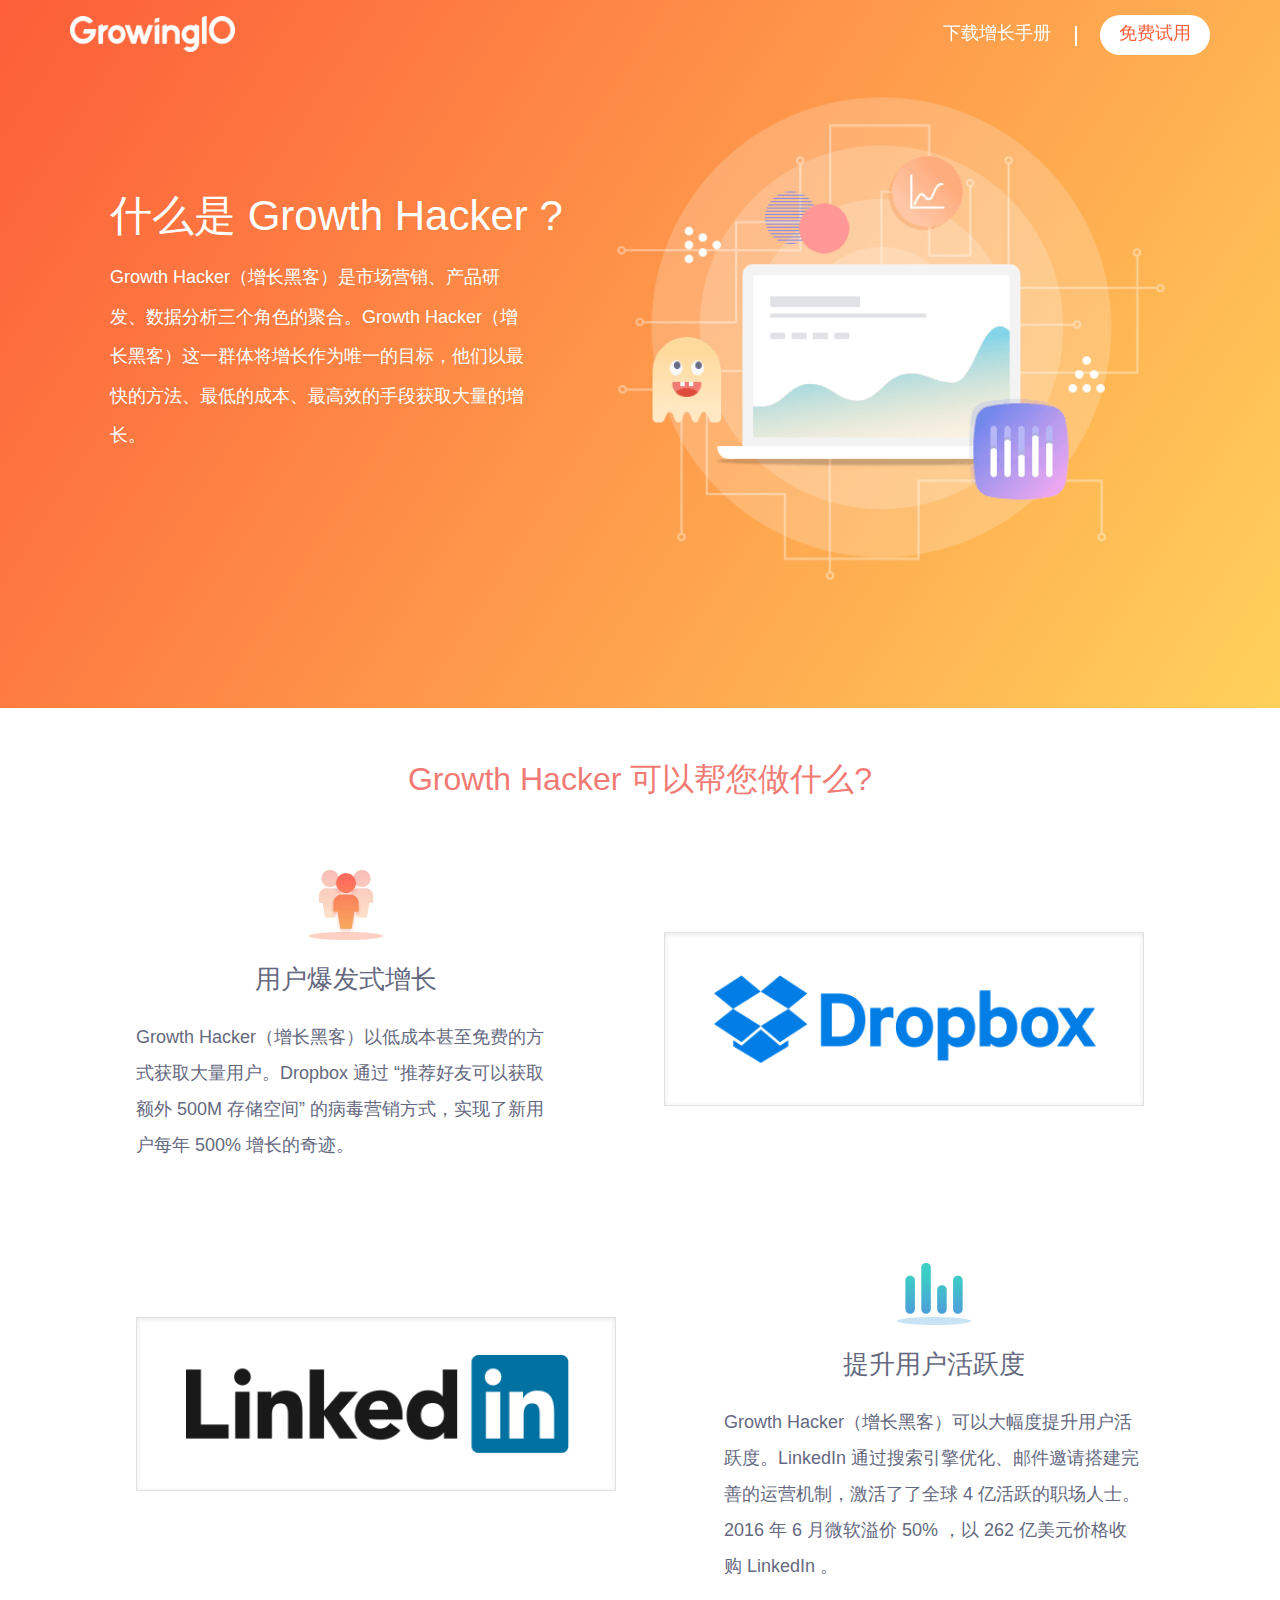
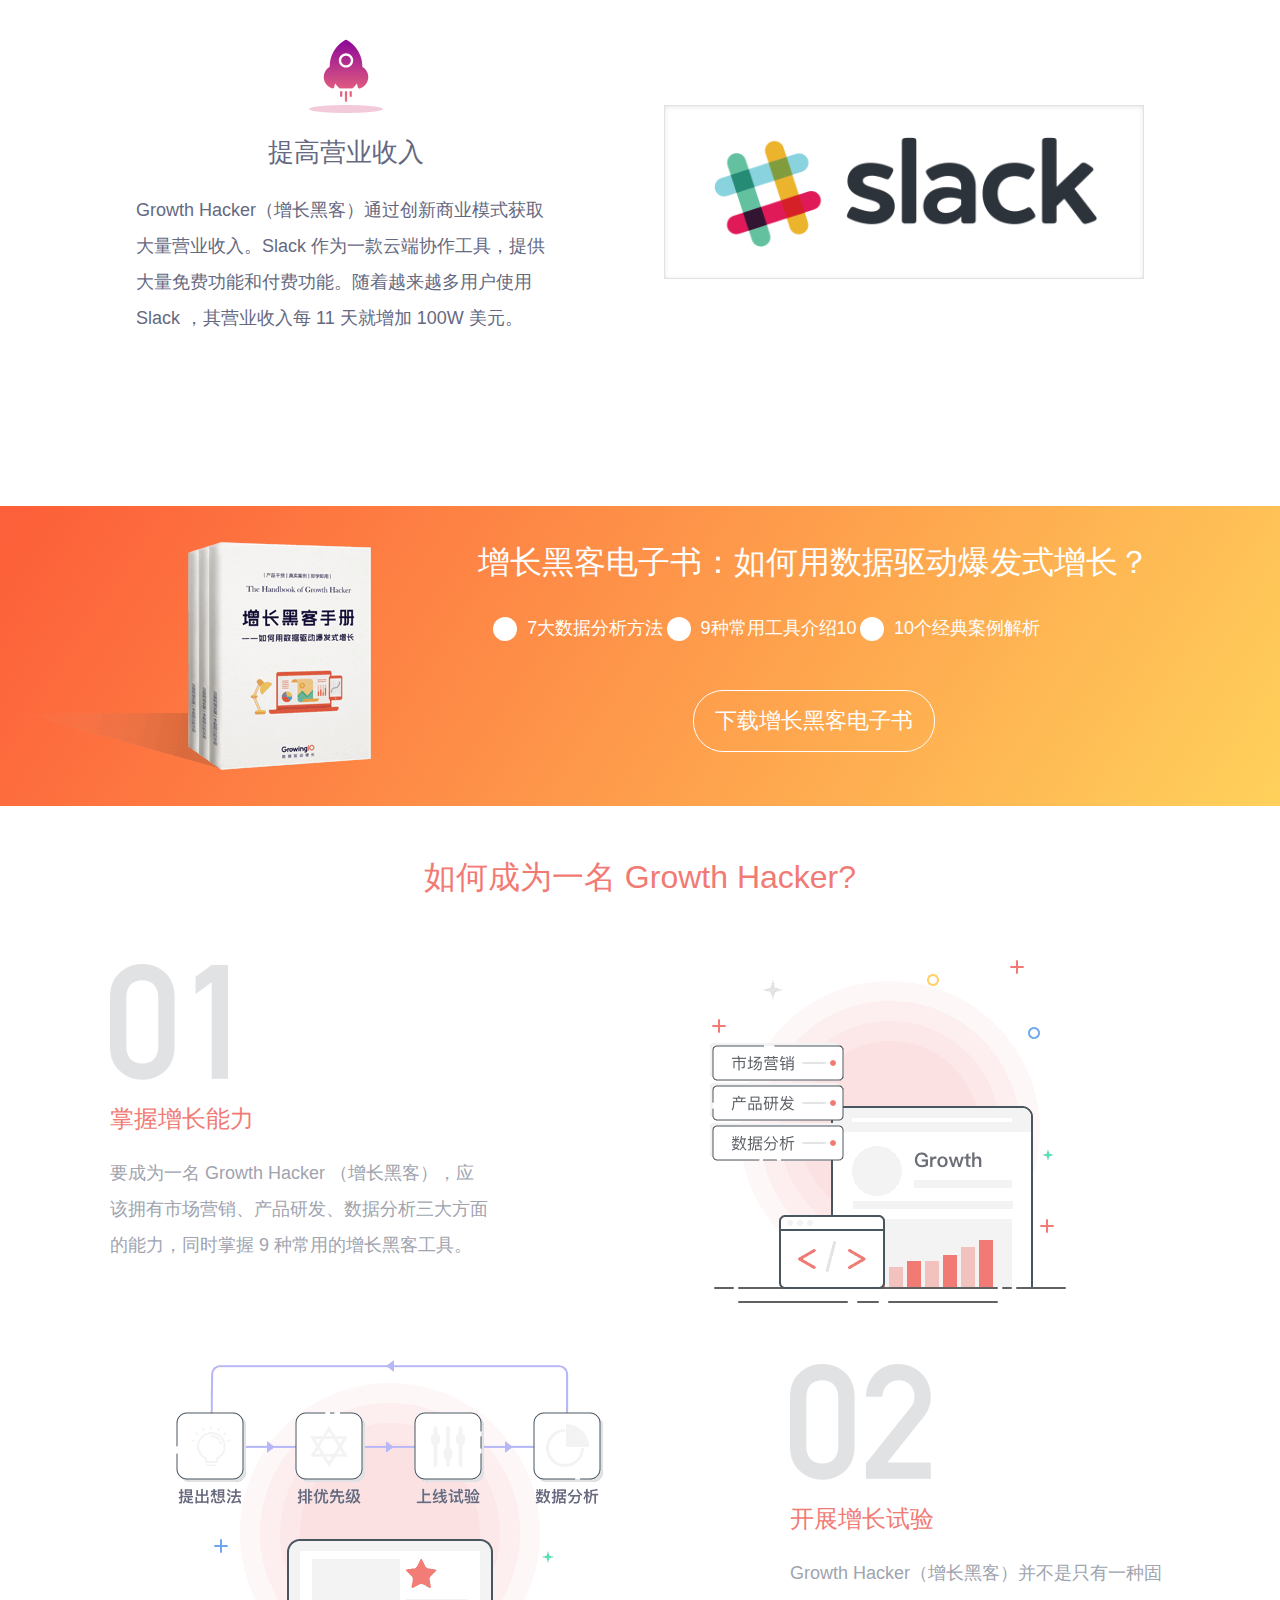
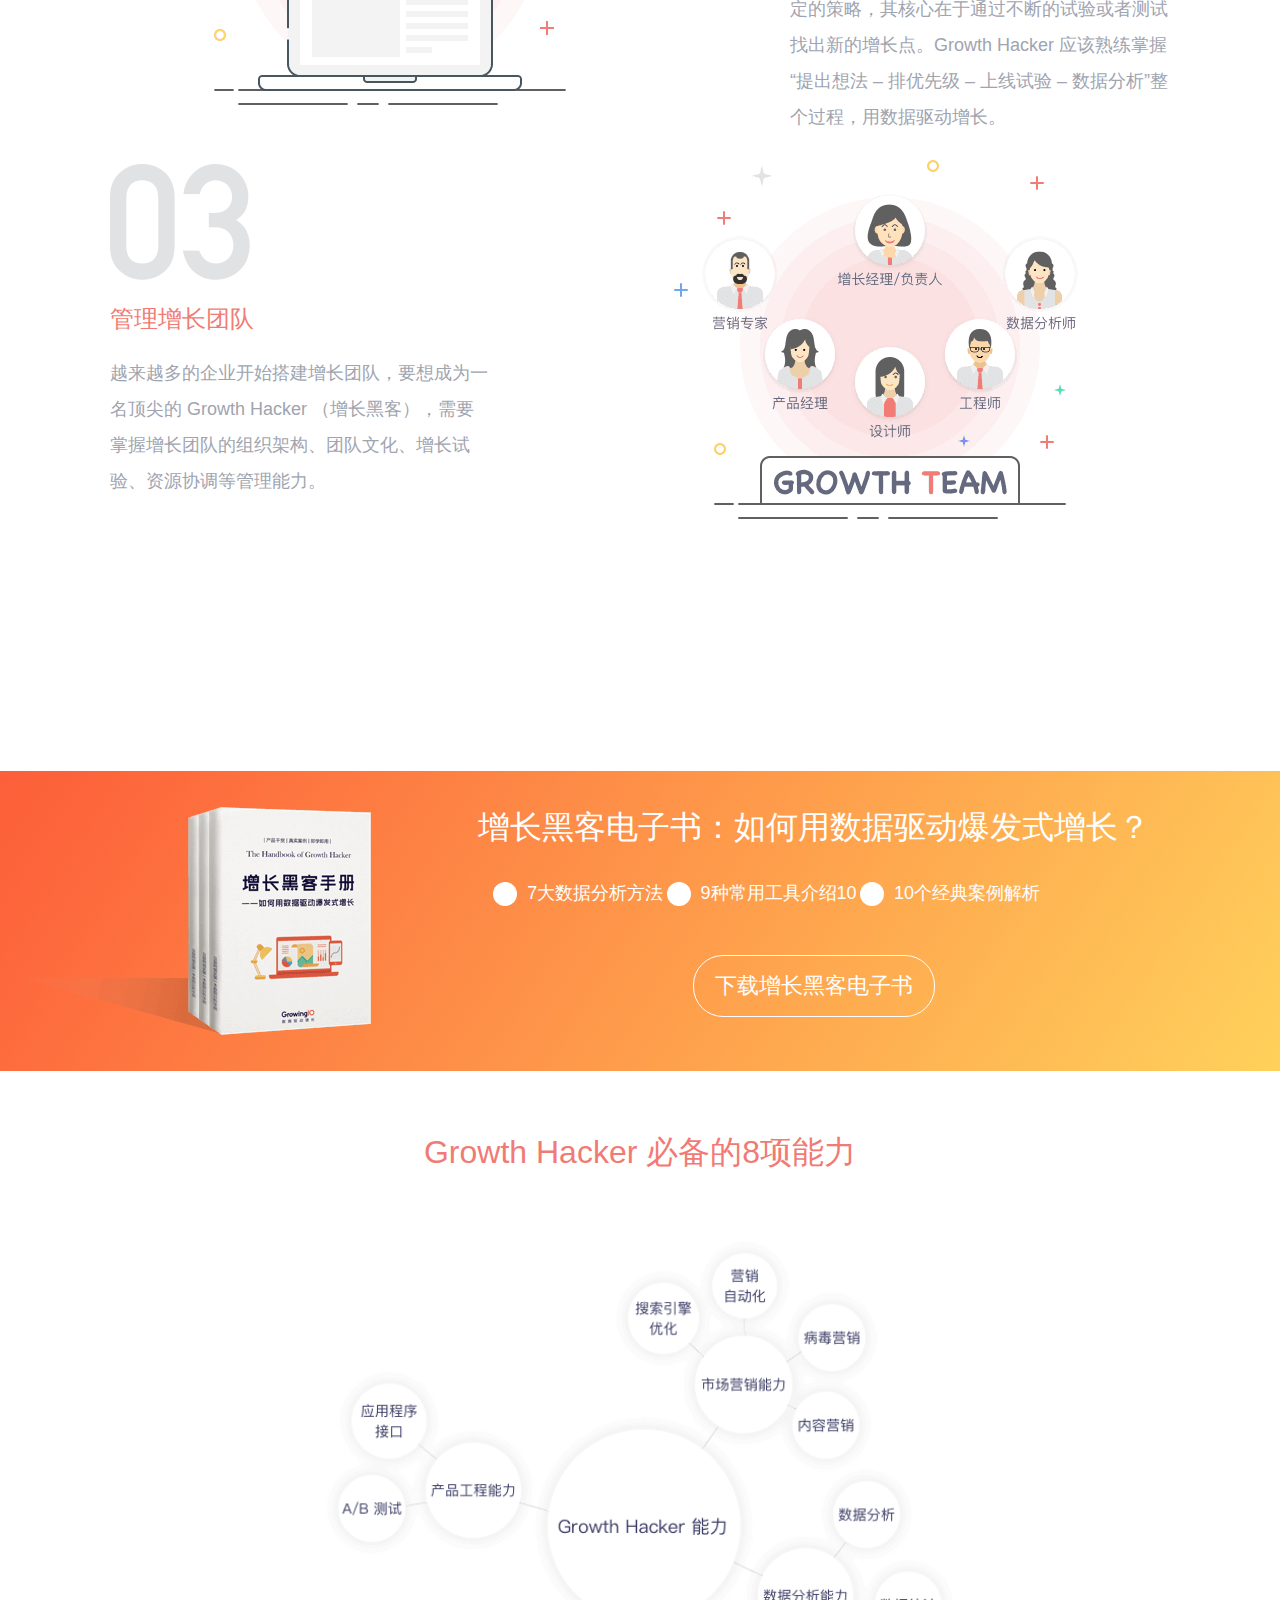
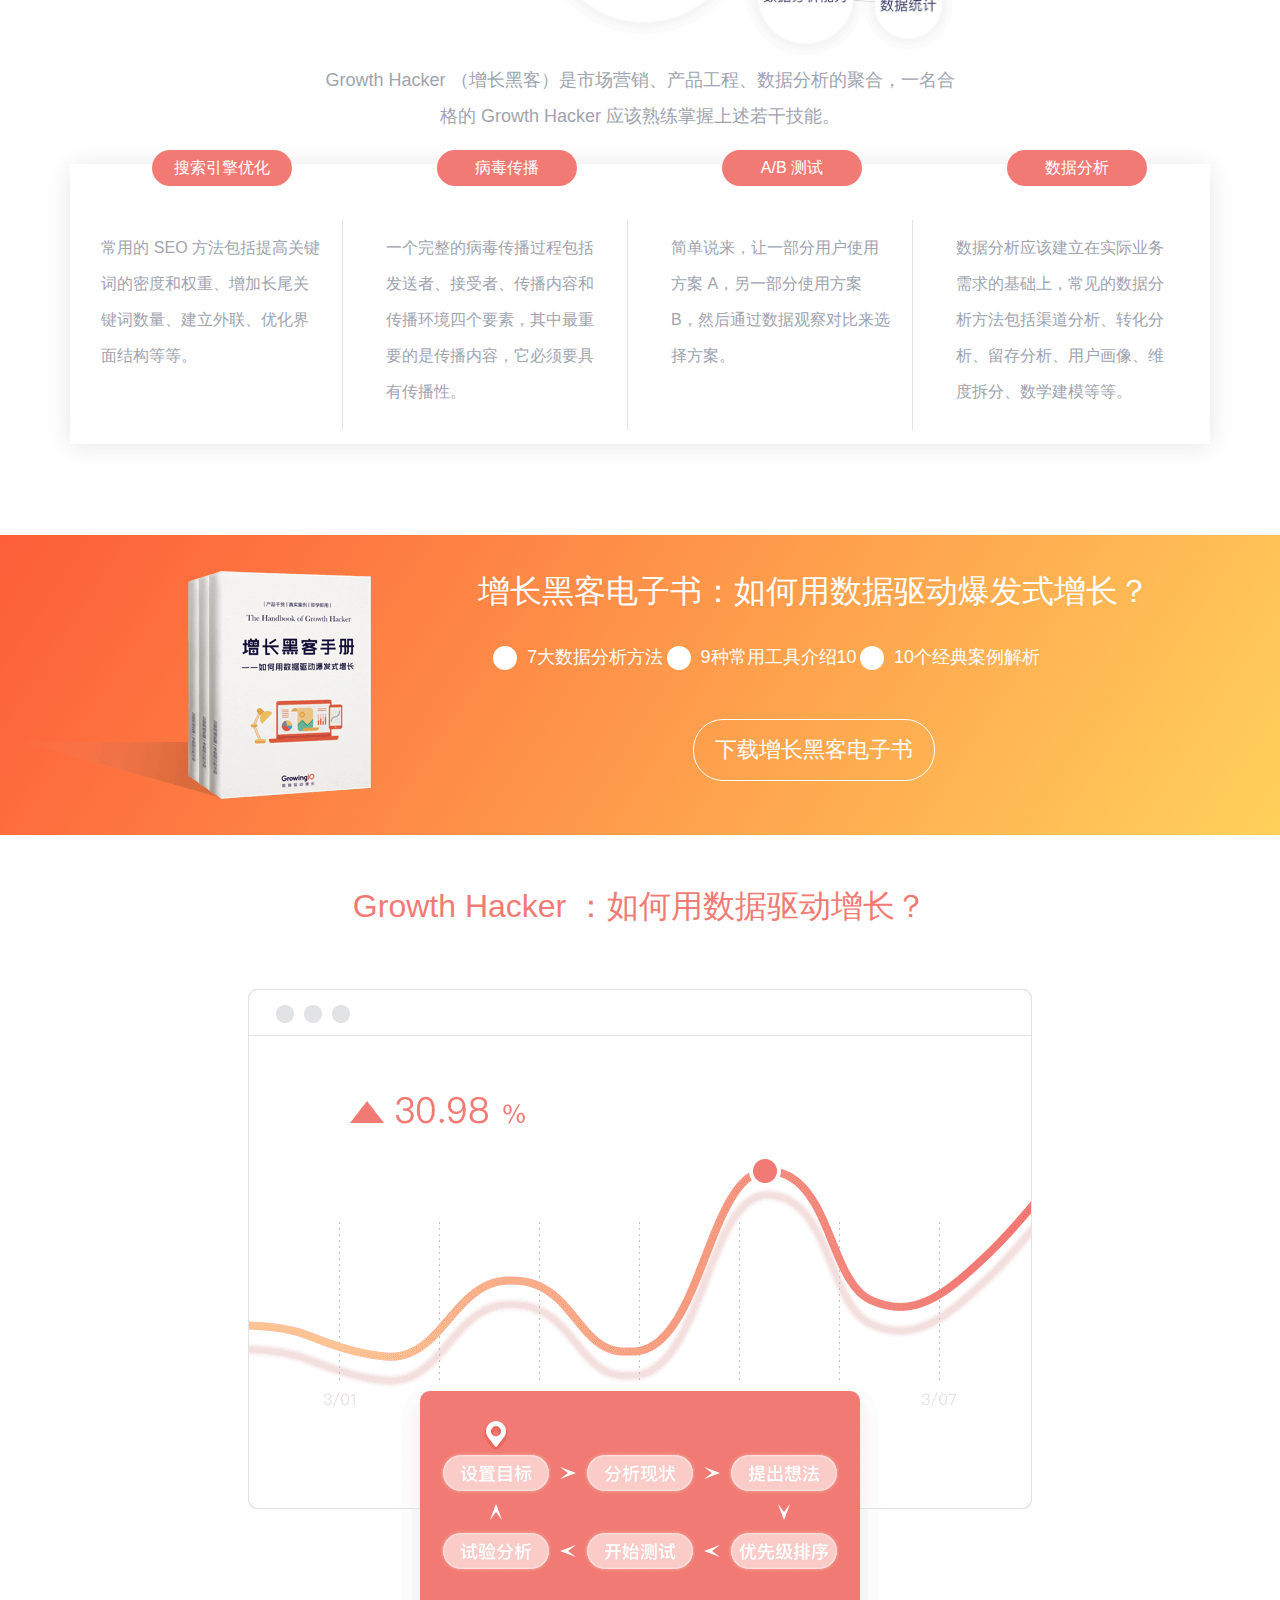
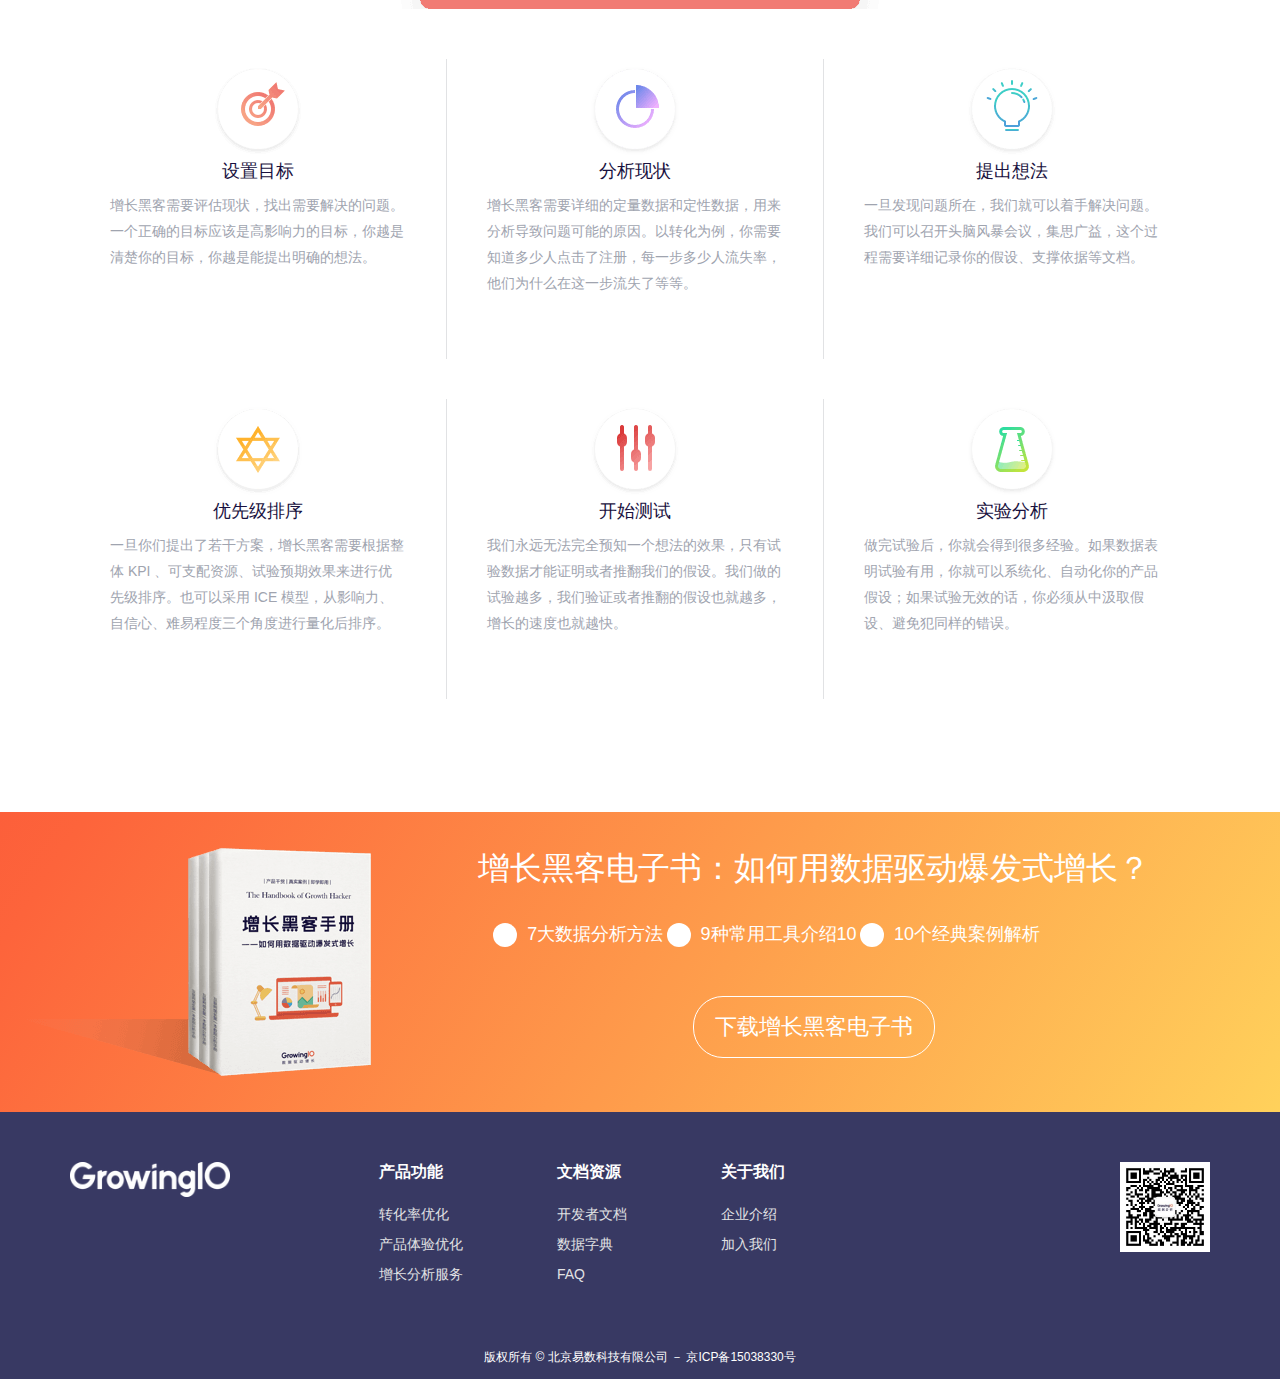
<file: Index.html>
<!DOCTYPE html>
<html>
<head>
	<title>什么是 Growth Hacker?</title>
	<link rel="stylesheet" type="text/css" href="css/Index.css">
	<link rel="shortcut icon" href="images/ab6cf9a60362c74acf9c252fa35ea7cc-favicon.ico">
	<meta name="viewport" content="width=device-width, initial-scale=1.0">
	<script type="text/javascript" src="js/jquery-3.2.1.min.js"></script>
	<script type="text/javascript" src="js/Index.js"></script>
</head>
<body>
	<!--导航栏-->
	<div class="nav">
		<div class="nav_container">
			<a href="#" class="nav_right"></a>
			<a id="nav_icon">
				<div class="nav_icon">
					<span></span>
					<span></span>
					<span></span>
				</div>
			</a>
			<div id="nav_left" class="nav_left">
				<a id="nav_download" href="#" class="nav_download">下载增长手册</a>
				<span></span>
				<a id="nav_free" href="#" class="nav_free">免费试用</a>
			</div>
		</div>
	</div>
	<!--banner-->
	<div class="banner">
		<!--banner正文部分-->
		<div class="banner_content">
			<div class="banner_word">
				<h3>什么是 Growth Hacker ?</h3>
				<p>Growth Hacker（增长黑客）是市场营销、产品研发、数据分析三个角色的聚合。Growth Hacker（增长黑客）这一群体将增长作为唯一的目标，他们以最快的方法、最低的成本、最高效的手段获取大量的增长。</p>
			</div>
			<img src="images/gh-header-bgi.png">
		</div>
	</div>
	<!--正文-->
	<div class="main_container">
		<!--Growth Hacker 可以帮您做什么?-->
		<div class="main">
			<h3>Growth Hacker 可以帮您做什么?</h3>
			<div class="main_content clearfix">
				<div class="main_word">
					<img src="images/gh-feature-1-growth.png">
					<h4>用户爆发式增长</h4>
					<p>Growth Hacker（增长黑客）以低成本甚至免费的方式获取大量用户。Dropbox 通过 “推荐好友可以获取额外 500M 存储空间” 的病毒营销方式，实现了新用户每年 500% 增长的奇迹。</p>
				</div>
				<div class="main_img_right">
					<span></span>
					<img src="images/gh-companyImg-1-Dropbox.png">
				</div>
			</div>
			<div class="main_content clearfix">
				<div class="main_word">
					<img src="images/gh-feature-2-activity.png">
					<h4>提升用户活跃度</h4>
					<p>Growth Hacker（增长黑客）可以大幅度提升用户活跃度。LinkedIn 通过搜索引擎优化、邮件邀请搭建完善的运营机制，激活了了全球 4 亿活跃的职场人士。2016 年 6 月微软溢价 50% ，以 262 亿美元价格收购 LinkedIn 。</p>
				</div>
				<div class="main_img_right main_img_left">
					<span></span>
					<img src="images/gh-companyImg-2-Linkedin.png">
				</div>
			</div>
			<div class="main_content clearfix">
				<div class="main_word">
					<img src="images/gh-feature-3-income.png">
					<h4>提高营业收入</h4>
					<p>Growth Hacker（增长黑客）通过创新商业模式获取大量营业收入。Slack 作为一款云端协作工具，提供大量免费功能和付费功能。随着越来越多用户使用 Slack ，其营业收入每 11 天就增加 100W 美元。</p>
				</div>
				<div class="main_img_right">
					<span></span>
					<img src="images/gh-companyImg-3-Slack.png">
				</div>
			</div>
		</div>
		<!--增长黑客电子书-->
		<div class="microBanner">
			<div class="microBanner_container">
				<img src="images/handbook.png">
				<div>
					<h3>增长黑客电子书：如何用数据驱动爆发式增长？</h3>
					<div>
						<span class="microBanner_container_span"><span></span><p>7大数据分析方法</p></span>
						<span class="microBanner_container_span"><span></span><p>9种常用工具介绍10</p></span>
						<span class="microBanner_container_span"><span></span><p>10个经典案例解析</p></span>
					</div>
					<a href="#">下载增长黑客电子书</a>
				</div>
			</div>
		</div>
		<!--如何成为一名 Growth Hacker?-->
		<div class="next">
			<div class="next_introduce clearfix">
				<h3>如何成为一名 Growth Hacker?</h3>
				<div class="next_content_container">
					<img class="next_introduce_img" src="images/gh-growth-1-growthAbility.png">
					<div class="next_content_left">
						<img src="images/01.png">
						<h4>掌握增长能力</h4>
						<p>要成为一名 Growth Hacker （增长黑客），应该拥有市场营销、产品研发、数据分析三大方面的能力，同时掌握 9 种常用的增长黑客工具。</p>
					</div>
				</div>
				<div class="next_content_container">
					<img class="next_introduce_img next_content_right" src="images/gh-growth-2-growthTest.png">
					<div class="next_content_left next_content_right_div">
						<img src="images/02.png">
						<h4>开展增长试验</h4>
						<p>Growth Hacker（增长黑客）并不是只有一种固定的策略，其核心在于通过不断的试验或者测试找出新的增长点。Growth Hacker 应该熟练掌握“提出想法 – 排优先级 – 上线试验 – 数据分析”整个过程，用数据驱动增长。</p>
					</div>
				</div>
				<div class="next_content_container">
					<img class="next_introduce_img" src="images/gh-growth-3-growthTeam.png">
					<div class="next_content_left">
						<img class="next_introduce_img" src="images/03.png">
						<h4>管理增长团队</h4>
						<p>越来越多的企业开始搭建增长团队，要想成为一名顶尖的 Growth Hacker （增长黑客），需要掌握增长团队的组织架构、团队文化、增长试验、资源协调等管理能力。</p>
					</div>
				</div>
			</div>
		</div>
		<!--增长黑客电子书-->
		<div class="microBanner">
			<div class="microBanner_container">
				<img src="images/handbook.png">
				<div>
					<h3>增长黑客电子书：如何用数据驱动爆发式增长？</h3>
					<div>
						<span class="microBanner_container_span"><span></span><p>7大数据分析方法</p></span>
						<span class="microBanner_container_span"><span></span><p>9种常用工具介绍10</p></span>
						<span class="microBanner_container_span"><span></span><p>10个经典案例解析</p></span>
					</div>
					<a href="#">下载增长黑客电子书</a>
				</div>
			</div>
		</div>
		<!--Growth Hacker 必备的8项能力-->
		<div class="third">
			<div class="third_container clearfix">
				<h3>Growth Hacker 必备的8项能力</h3>
				<img src="images/gh-ability-banner.png">
				<h6>Growth Hacker （增长黑客）是市场营销、产品工程、数据分析的聚合，一名合格的 Growth Hacker 应该熟练掌握上述若干技能。</h6>
				<div class="third_list">
					<div class="third_item">
						<div>
							<span>搜索引擎优化</span>
							<p class="third_item_border">
								常用的 SEO 方法包括提高关键词的密度和权重、增加长尾关键词数量、建立外联、优化界面结构等等。
							</p>
						</div>
					</div>
					<div class="third_item">
						<div>
							<span>病毒传播</span>
							<p class="third_item_border">
								一个完整的病毒传播过程包括发送者、接受者、传播内容和传播环境四个要素，其中最重要的是传播内容，它必须要具有传播性。
							</p>
						</div>
					</div>
					<div class="third_item">
						<div>
							<span>A/B 测试</span>
							<p class="third_item_border">
								简单说来，让一部分用户使用方案 A，另一部分使用方案 B，然后通过数据观察对比来选择方案。
							</p>
						</div>
					</div>
					<div class="third_item">
						<div>
							<span>数据分析</span>
							<p>
								数据分析应该建立在实际业务需求的基础上，常见的数据分析方法包括渠道分析、转化分析、留存分析、用户画像、维度拆分、数学建模等等。
							</p>
						</div>
					</div>
				</div>
			</div>
		</div>
		<!--增长黑客电子书-->
		<div class="microBanner">
			<div class="microBanner_container">
				<img src="images/handbook.png">
				<div>
					<h3>增长黑客电子书：如何用数据驱动爆发式增长？</h3>
					<div>
						<span class="microBanner_container_span"><span></span><p>7大数据分析方法</p></span>
						<span class="microBanner_container_span"><span></span><p>9种常用工具介绍10</p></span>
						<span class="microBanner_container_span"><span></span><p>10个经典案例解析</p></span>
					</div>
					<a href="#">下载增长黑客电子书</a>
				</div>
			</div>
		</div>
		<!--Growth Hacker ：如何用数据驱动增长？-->
		<div class="forth">
			<div class="forth_container clearfix">
				<h3>Growth Hacker ：如何用数据驱动增长？</h3>
				<img src="images/gh-todo-banner.png">
				<div class="forth_content">	
					<div class="forth_item">
						<img src="images/gh-todo-icon-1.png">
						<h6>设置目标</h6>
						<p>增长黑客需要评估现状，找出需要解决的问题。一个正确的目标应该是高影响力的目标，你越是清楚你的目标，你越是能提出明确的想法。</p>
					</div>
					<div class="forth_item">
						<img src="images/gh-todo-icon-2.png">
						<h6>分析现状</h6>
						<p>增长黑客需要详细的定量数据和定性数据，用来分析导致问题可能的原因。以转化为例，你需要知道多少人点击了注册，每一步多少人流失率，他们为什么在这一步流失了等等。</p>
					</div>
					<div class="forth_item forth_item_none">
						<img src="images/gh-todo-icon-3.png">
						<h6>提出想法</h6>
						<p>一旦发现问题所在，我们就可以着手解决问题。我们可以召开头脑风暴会议，集思广益，这个过程需要详细记录你的假设、支撑依据等文档。</p>
					</div>
					<div class="forth_item">
						<img src="images/gh-todo-icon-4.png">
						<h6>优先级排序</h6>
						<p>一旦你们提出了若干方案，增长黑客需要根据整体 KPI 、可支配资源、试验预期效果来进行优先级排序。也可以采用 ICE 模型，从影响力、自信心、难易程度三个角度进行量化后排序。</p>	
					</div>
					<div class="forth_item">
						<img src="images/gh-todo-icon-5.png">
						<h6>开始测试</h6>
						<p>我们永远无法完全预知一个想法的效果，只有试验数据才能证明或者推翻我们的假设。我们做的试验越多，我们验证或者推翻的假设也就越多，增长的速度也就越快。</p>
					</div>
					<div class="forth_item forth_item_none">
						<img src="images/gh-todo-icon-6.png">
						<h6>实验分析</h6>
						<p>做完试验后，你就会得到很多经验。如果数据表明试验有用，你就可以系统化、自动化你的产品假设；如果试验无效的话，你必须从中汲取假设、避免犯同样的错误。</p>
					</div>
				</div>
			</div>
		</div>
		<!--增长黑客电子书-->
		<div class="microBanner">
			<div class="microBanner_container">
				<img src="images/handbook.png">
				<div>
					<h3>增长黑客电子书：如何用数据驱动爆发式增长？</h3>
					<div>
						<span class="microBanner_container_span"><span></span><p>7大数据分析方法</p></span>
						<span class="microBanner_container_span"><span></span><p>9种常用工具介绍10</p></span>
						<span class="microBanner_container_span"><span></span><p>10个经典案例解析</p></span>
					</div>
					<a href="#">下载增长黑客电子书</a>
				</div>
			</div>
		</div>
	</div>
	<!--footer-->
	<div class="footer">
		<div class="footer_container clearfix">
			<div class="footer_img_left">
				<img src="images/rsz_180_gio-logo.png" alt="">
			</div>	
			<div class="footer_text clearfix">
					<div class="footer_container_list">
						<h3>产品功能</h3>
						<ul>
							<li class="footer_container_item">转化率优化</li>
							<li class="footer_container_item">产品体验优化</li>
							<li class="footer_container_item">增长分析服务</li>
						</ul>
					</div>
					<div class="footer_container_list">
						<h3>文档资源</h3>
						<ul>
							<li class="footer_container_item">开发者文档</li>
							<li class="footer_container_item">数据字典</li>
							<li class="footer_container_item">FAQ</li>
						</ul>
					</div>
					<div class="footer_container_list">
						<h3>关于我们</h3>
						<ul>
							<li class="footer_container_item">企业介绍</li>
							<li class="footer_container_item">加入我们</li>
						</ul>
					</div>
			</div>
			<div class="footer_img_right">
				<img src="images/qr-code.jpg" alt="" class="footer_img_right">
			</div>
		</div>
		<p>版权所有 © 北京易数科技有限公司  －  京ICP备15038330号</p>
	</div>
</body>
</html>
</file>
<file: css/Index.css>
body,ol,ul,h1,h2,h3,h4,h5,h6,p,th,td,dl,dd,form,fieldset,legend,input,textarea,select{margin:0;padding:0} 
body{font:12px'Microsoft Yahei',"Arial Narrow",HELVETICA;background:#fff;-webkit-text-size-adjust:100%;} 
a{color:#2d374b;text-decoration:none} 
a:hover{color:#cd0200;text-decoration:underline} 
em{font-style:normal} 
li{list-style:none} 
img{border:0;} 
table{border-collapse:collapse;border-spacing:0} 
p{word-wrap:break-word}

.clearfix:after {content: "."; display: block; height:0; clear:both; visibility: hidden;}
.clearfix { *zoom:1; }

.banner{
   	height: 640px;
	width: 100%;
	padding-top: 68px;
	background-image: linear-gradient(123deg, #fc5f3a, #fd643b 6%, #ffd15b);
    background-repeat: no-repeat;
}

/*导航栏 */
.nav{
	width: 100%;
	position: fixed;
	z-index: 20;
}
.nav_container{
	display: block;
	height: 58px;
	width: 1140px;
	margin: 0 auto;
	padding: 5px 0;
}
.nav_right{
	display: inline-block;
	vertical-align: middle;
    width: 135px;
    height: 28px;
    
    padding:15px;
    background-color: rgba(0, 0, 0, 0);
	background-image: url(../images/rsz_180_gio-logo.png);
	background-repeat: no-repeat;
	background-size: 100%;
	background-position-y:center;
}
.nav_left{
	display: inline-block;
	float: right;
	padding-top: 5px;
	
}
.nav_download{
	display: inline-block;
    margin-top: 4px;
    padding: 0;
    height: 40px;
    line-height: 38px;
    text-decoration: none;
    font-size: 18px;
    color: #fff;
}
.nav_download:hover{
	color: #e1e2e4;
	text-decoration: none;
}
.nav_left span{
	display: inline-block;
	vertical-align: middle;
	height: 20px;
	width: 2px;
	margin:0 20px;
	background-color: #fff;
}
.nav_free{
	display: inline-block;
	text-align: center;
    line-height: 36px;
	height: 40px;
	width: 110px;
	border:2px;
	border-radius: 50px;
	margin-top: 4px;
	background-color: #fff;
	color: #fc5f3a;
	font-size: 18px;
}
.nav_free:hover{
	color: #dd4a3a;
	background :#fff;
	text-decoration: none;
}
.nav_icon{
	display: inline-block;
	float: right;
	width: 22px;
	height: 17px;
	padding: 9px 10px;
	margin: 8px 15px;
}
.nav_icon span{
    display: block;
    width: 22px;
	background-color: #fff;
    height: 3px;
    margin-top: 4px;
    border-radius: 1px;
}

/*banner正文部分 */
.banner_content{
	display: block;
	margin: 0 auto;
	width: 1060px;
	height: 515px;
	margin: 0 auto;
}
.banner_content img{
	display: inline-block;
    vertical-align: middle;
	width: 556px;
    height: auto;
    margin: -200px auto 0;
}
.banner_word{
	display: inline-block;
	
	width: 500px;
	margin-top: 70px;
}
.banner_word h3{
	width: 100%;
	height: 45px;
	margin-top: 50px;
	margin-bottom: 25px;
	text-align: left;
	font-size: 42px;
    font-weight: 500;
    color: #fff;
}
.banner_word p{
	height: 196px;
	width: 84%;
	margin-right: 80px;
	margin-bottom: 10px;
	font-size: 18px;
    line-height: 220%;
    color: #fff;
}

/*正文 */
.main{
	width: 100%;
	height: 1298px;
	margin: 0 auto;
	padding:50px 0;		
}
.main h3{
	font-size: 32px;
    margin-bottom: 60px;
    display: block;
    font-weight: normal;
    color: #f17b74;
    text-align: center;	
}
.main_content{
    width: 1008px;
    margin: 0 auto 60px;
}
.main_word{
	display: inline-block;
	width: 420px;
	height: 325px;
	
}
.main_word img{
	display: block;
	margin: 0 auto;
	width: 74px;
	height: 78px;
}
.main_word h4{
	display: block;
    margin-bottom: 20px;
    margin-top: 20px;
    line-height: 150%;
	font-size: 26px;
    font-weight: 500;
    color: #65697f;
    text-align: center;
}
.main_word p{
    margin-bottom: 15px;
    line-height: 200%;
    font-size: 18px;
    color: #65697f;
}
.main_img_right{
	display:table-cell;
	float: right;
	width: 478px;
	height: 172px;
	text-align: center;
	vertical-align: middle;
	border: 1px solid #e1e2e4;
    box-shadow: inset 0 1px 5px 0 rgba(0, 0, 0, 0.1);
	margin-top: 70px;
	margin-left: 108px;
}
.main_img_right span{
	display:inline-block;
    height:100%;
    vertical-align:middle
}
.main_img_right img{
	width: 80%;
	height: auto;
	vertical-align: middle;
}
.main_img_left{  /*第二个图片在左边 */
	float: left;
	margin-right: 108px;
	margin-left: 0;
}


/*增长黑客电子书 */
.microBanner{
	width: 100%;
	height: 270px;
	padding: 15px 0;
    background-color: #c5f3a9;
    background-image: linear-gradient(123deg, #fc5f3a, #fd643b 6%, #ffd15b);
}
.microBanner_container{
	width: 1240px;
	height: 230px;
	margin: 20px auto;

}
.microBanner_container img{
	display: inline-block;
}
.microBanner_container div{
	display: inline-block;
	float: right;
    margin-right: 110px;
}
.microBanner_container h3{
	text-align: center;
    margin-bottom: 30px;
    font-size: 32px;
    font-weight: 500;
    color: #ffffff;
}
.microBanner_container_span{
	display: inline-block;
    height: 24px;
    margin-left: 0;
    font-size: 18px;
    line-height: 24px;
}
.microBanner_container span p{
	display: inline-block;
	font-size: 18px;
    line-height: 24px;
    vertical-align: middle;
    color: #fff;
}
.microBanner_container span span{
	display: inline-block;
    vertical-align: middle;
    width: 24px;
    height: 24px;
    margin-top: 1px;
    margin-right: 10px;
    border-radius: 12px;
    background: #fff;
}

.microBanner_container a{
	display: block;
	width: 240px;
    height: 60px;
    margin: 0 auto;
    margin-top: 105px;
    text-align: center;
    line-height: 60px;
    font-size: 22px;
    font-weight: normal;
    color: #fff;
    border-radius: 30px;
    border: 1px solid #ffffff;
}
.microBanner_container a:hover{
	background: #fff;
	color: #fc5f3a;
	text-decoration: none;
}
/*如何成为一名 Growth Hacker? */
.next{
	width: 100%;
	padding: 50 15px;	
}
.next_introduce{
	width: 1060px;
	height: 1465px;
	margin: 50px auto;
}
.next_introduce h3{
	font-size: 32px;
    margin-bottom: 60px;
    display: block;
    color: #f17b74;
    font-weight: normal;
    text-align: center;	
}
.next_introduce_img{
	display: inline-block;
    float: right;
	height: 400px;
}
.next_content_container{
	display: block;
	margin: 0 auto;
	margin-bottom: 80px;

}
.next_content_left{
	display: inline-block;
	float: left;

}
.next_content_left img{
	float: none;
	width: 180px;
	height: auto;
	margin-left: 0;
    margin-bottom: 20px;

}
.next_content_left h4{
	font-size: 24px;
    margin-bottom: 20px;
    font-weight: 500;
    color: #f17b74;
}
.next_content_left p{
    width: 380px;
    font-size: 18px;
    line-height: 200%;
    color: #a0a4af
}
.next_content_right{/*图片居右 */
	float: left;
}
.next_content_right_div{
	margin-left: 120px;
}

/*Growth Hacker 必备的8项能力 */
.third{

}
.third_container{
	height: 944px;
	width: 100%;
	margin: 60px auto;
}
.third_container h3{
	font-size: 32px;
    margin-bottom: 60px;
    display: block;
    font-weight: normal;
    color: #f17b74;
    text-align: center;	
}
.third_container img{
	display: block;
	width: 640px;
    height: auto;
	margin: 0 auto;
}
.third_container h6{
	width: 640px;
    margin: 0 auto;
    padding: 0 30px;
    line-height: 200%;
	font-size: 18px;
	font-weight: 300;
    color: #a0a4af;
    text-align: center;
}
.third_list{
	width: 1140px;
    margin: 0 auto;;
	height: 280px;
	margin-top: 30px;
	box-shadow: 0 2px 24px 0 rgba(0, 0, 0, 0.1);
}
.third_item div{
	float: left;
    width: 242px;
    height: 280px;
    margin:0 1%;
    margin-bottom: 0;
    padding: 50px 0px 0 20px;
}
.third_item p{
    height: 200px;
    margin-top: -30px;
    padding-top: 10px;
	padding-right: 20px;
    font-size: 16px;
    color: #a0a4af;
    line-height: 225%;
}
.third_item span{
	display: block;
    position: relative;
    width: 140px;
	top: -64px;
    height: 36px;
    text-align: center;
    margin: 0 auto;
    font-size: 16px;
    line-height: 36px;
    border-radius: 18px;
    color: #ffffff;
    background-color: #f17b74
}
.third_item_border{/*前三个边框*/

    border-right: 1px #e1e2e4 solid;
}

/*Growth Hacker ：如何用数据驱动增长？ */
.forth{

}
.forth_container{
    width: 1140px;
	height: 1477px;
	margin:0 auto;
	padding: 50px 0;
}
.forth_container h3{
	font-size: 32px;
    margin-bottom: 60px;
    display: block;
    font-weight: normal;
    color: #f17b74;
    text-align: center;	
}
.forth_container img{
	display: block;
    margin: 0 auto;
}
.forth_content{
	display: block;
	width: 100%;
	height: 680px;
	margin: 0 auto;
	margin-top: 50px;
}
.forth_item{
	display: inline-block;
    float: left;
	width: 33%;
	height: 300px;
	margin-bottom: 40px;
	border-right: rgb(225,226,228) 1px solid;
}
.forth_item img{
	display: block;
	height: 100px;
	width: 100px;
	margin: 0 auto;
}
.forth_item h6{
    display: block;
    font-size: 18px;
	font-weight: normal;
    color: #191140;
    margin-bottom: 10px;
    text-align: center;
}
.forth_item p{
	margin: 0 0 10px;
	padding: 0 40px;
    font-size: 14px;
    color: #a0a4af;
    line-height: 185%;
    text-align: left;
}
.forth_item_none{	/*去除最右边框*/
	border-right: #fff;
}

/*footer*/
.footer{
	height: 267px;
	width: 100%;
	background-color: #383963;
}
.footer p{
	display: block;
    margin:60px auto 10px auto;
    font-size: 12px;
    text-align: center;
    color: #fff;
}
.footer_container{
	display: block;
	height: auto;
	width: 1140px;
	margin: 0 auto;
	padding: 50px 10px 0 10px;
}
.footer_text{
    width: 505px;
    margin: 0 auto;
    float: left;
}
.footer_container_list{
	float: left;
	margin: 0 47px;
}
.footer_container_list h3{
	display: block;
	margin-bottom: 16px;
    font-size: 16px;
    color: #fff;
    text-align: left;
    font-weight: bolder;
}
.footer_container_item{
	display: block;
    line-height: 30px;
    font-size: 14px;
    color: #e1e2e4;
    text-align: left;
}
.footer_img_left{
	float: left;
	width: 262px;
}
.footer_img_left img{
	width: 160px;
	height: auto;
}
.footer_img_right{
	float: right;
	width: 262px;
}
.footer_img_right img{
	display: inline-block;
	width: 90px;
	height: 90px;
}

/*媒体查询*/
@media screen and (min-width: 1245px) {
	.nav{
		width: 100%;
	}
	.banner{
		width: 100%;
	}
	.nav_icon{
		display: none;
	}
	.nav_left{
		display: inline-block;
	}
}
@media screen and (min-width: 846px) and (max-width: 1245px){
	.nav{
		width: 100%;
	}
	.banner{
		width: 1245px;
	}
	.main{
		width: 1245px;
	}
	.microBanner{
		width: 1245px;
	}
	.next{
		width: 1245px;
	}
	.third{
		width: 1245px;
	}
	.footer{
		width: 1245px;
	}

	/*nav*/
	.nav_container{
		width: auto;
	}
	.nav_right{
		margin-left: 25px;
	}
	.nav_left{
		display: none;
		
	}
	.nav_icon{
		display: inline-block;
	}
	.nav_left{
		float: none;
		width: 100%;
		background: #fff;
    	padding-bottom: 15px;
	}
	.nav_left span{
		display: none;
	}
	.nav_download{
		display: block;
		color: #65697f;
		height: 105px;
	    line-height: 105px;
	    text-align: center;
	    margin: 0 auto;
    	border: rgb(225,226,228) solid 1px;
    	border-left: none;
    	border-right: none;
	}

	.nav_free{
		display: block;
		margin: 15px auto;
		margin-bottom: 0;
	}


}
@media screen and (max-width: 845px) {
	.nav{
		width: 100%;
	}
	.banner{
		width: 100%;
		height: 600px;
	}
	.next{
		width: 100%;
	}
	.footer{
		width: 100%;
	}
	
	/*nav*/
	.nav_container{
		width: auto;
	}
	.nav_right{
		margin-left: 25px;
	}
	.nav_left{
		display: none;
		
	}
	.nav_icon{
		display: inline-block;
	}
	.nav_left{
		float: none;
		width: 100%;
		background: #fff;
    	padding-bottom: 15px;
	}
	.nav_left span{
		display: none;
	}
	.nav_download{
		display: block;
		color: #65697f;
		height: 105px;
	    line-height: 105px;
	    text-align: center;
	    margin: 0 auto;
    	border: rgb(225,226,228) solid 1px;
    	border-left: none;
    	border-right: none;
	}

	.nav_free{
		display: block;
		margin: 15px auto;
		margin-bottom: 0;
	}


	/*banner */
	.banner h3{
		margin-top: 50px;
	    margin-bottom: 10px;
	    font-size: 24px;
	    font-weight: 500;
	    text-align: center;
	}
	.banner_content{
		width: 100%;
	}
	.banner_word{
		width: auto;
		margin-top: 0;
	}
	
	.banner_word p {
	    font-size: 14px;
    	line-height: 185%;
    	margin:0 auto;
	}
	.banner_content img {
		display: block;
		width: 260px;
		margin: 0 auto;
		vertical-align:middle;
	}

	/*Growth Hacker 可以帮您做什么?*/
	.main{
		height: auto;
		width: 100%;
	}
	.main h3{
		font-size:18px;
		font-weight: normal;

	}
	.main_word{
		display: block;
		width: 100%;
		height: auto;
	}
	.main_word h4{
		font-size: 16px;
    	font-weight: 500;
	}
	.main_word img{
		width: 60px;
		height: auto;
	}
	.main_word p{
		margin: 30px;
    	font-size: 14px;
    	font-weight: normal;
  	    line-height: 160%;
	}
	.main_img_right{
		display: block;
		float: none;
		width: 240px;
		height: 86px;
		margin: 35px auto;
	}
	.main_img_right img{
		width: 200px;

	}
	.main_img_left{
		float: none;
	    margin: 0 auto;
	}
	.main_content{
		margin-top: -20px;
		width: 100%;
	}

	/*增长黑客电子书*/
	.microBanner{
		height: 250px;
	}
	.microBanner_container{
		display: block;
		float: none;
		width: auto;
	}
	.microBanner_container img {
    	display: none;
	}
	.microBanner_container h3{
		width: 224px;
		margin: 0 auto;
		margin-bottom: 20px;
	    font-size: 16px;
	    font-weight: 500;
	    color: #ffffff;
	    text-align: center;
	}
	.microBanner_container div{
		display: table;
		float: none;
		margin: 0 auto;
	}
	.microBanner_container_span{
	    display: block;
	    margin:0 auto;
	    margin-bottom: 15px;
	    color: #ffffff;
	    line-height: 16px;
	}
	.microBanner_container span span{
	    display: inline-block;
	    width: 10px;
	    height: 10px;
	    margin-top: 3px;
	    margin-right: 5px;
	    border-radius: 5px;
	    background-color: #ffffff;
	}
	.microBanner_container span p{
	    font-size: 14px;
	    text-align: left;
	}
	.microBanner_container a{
	    width: 150px;
    	height: 32px;
    	margin: 0 auto;
    	font-size: 14px;
        font-weight: 500;
    	line-height: 32px;
	}

	/*如何成为一名 Growth Hacker?*/
	.next{
		height: auto;
	}
	.next_introduce{
		width: 100%;
    	padding: 50px 0;
    	height: auto;
	}
	.next_introduce h3{
		font-size:18px;
		font-weight: normal;
	}
	.next_introduce img{
		width: 100%;
		height: auto;
	}
	.next_content_container{
		padding: 0 10px;
	}
	.next_content_left img{
		width: 90px;
		margin-bottom:0;
	}
	.next_content_left p{
	    float: left;
	    width: calc(100% - 90px);
	    margin-top: -100px;
    	margin-left: 85px;
	    color: #a0a4af;
	    font-size: 11px;
	    font-weight: 100;
	    line-height: 185%;
	}
	.next_content_left h4{
		font-size: 13px;
	    font-weight: 500;
	    color: #f17b74;
	}
	.next_content_right_div{
		margin-left: 0;
	}

	/*Growth Hacker 必备的8项能力*/
	.third{
		height: auto;
		padding-bottom: 50px;
	}
	.third_container{
		height: auto;
	}
	.third_container img{
		width: 100%;

	}
	.third_container h3{
		font-size:18px;
		font-weight: normal;
	}
	.third_container h6{
	    font-size: 15px;
	    width: 100%;
	    padding: 0;
	}
	.third_list{
		width: 100%;
		height: auto;
		box-shadow: none;
	}
	.third_item{
		width: 100%;
	}
	.third_item span{
		top: -17px;
	}
	.third_item div{
		width: auto;
		height: auto;
	    margin :50px 15px 0 15px;
	    box-shadow: 0 2px 24px 0 rgba(0, 0, 0, 0.1);
	    padding: 0;
	}
	.third_item p{
		padding: 0 25px 15px;
		margin: 0;
		height: auto;
	}

	/*Growth Hacker ：如何用数据驱动增长？*/
	.forth_container{
		width: 100%;
		height: auto;
	}
	.forth_container h3{
		font-size: 14px;
		font-weight: normal;
		margin-bottom: 20px;
	}
	.forth_container img{
		width: 100%;
	}
	.forth_item{
		border: none;
		width: 95%;
		height: auto;
	}
	.forth_item h6{
		margin: 9px auto;
	}
	.forth_item img{
		width: 50px;
		height: auto;
	}

	/*footer*/
	.footer_img_left{
		display: none;
	}
	.footer_img_right{
		display: none;
	}
	.footer_container{
		width: 100%;
	    padding: 0;
	    margin: 0;
	    padding-top: 50px;
	}
	.footer_container_list{
		margin: 0 17px;
	}
	.footer_text{
	    display: block;
	    width: 340px;
	    margin: 0 auto;
	    float: none;
	}

}
</file>
